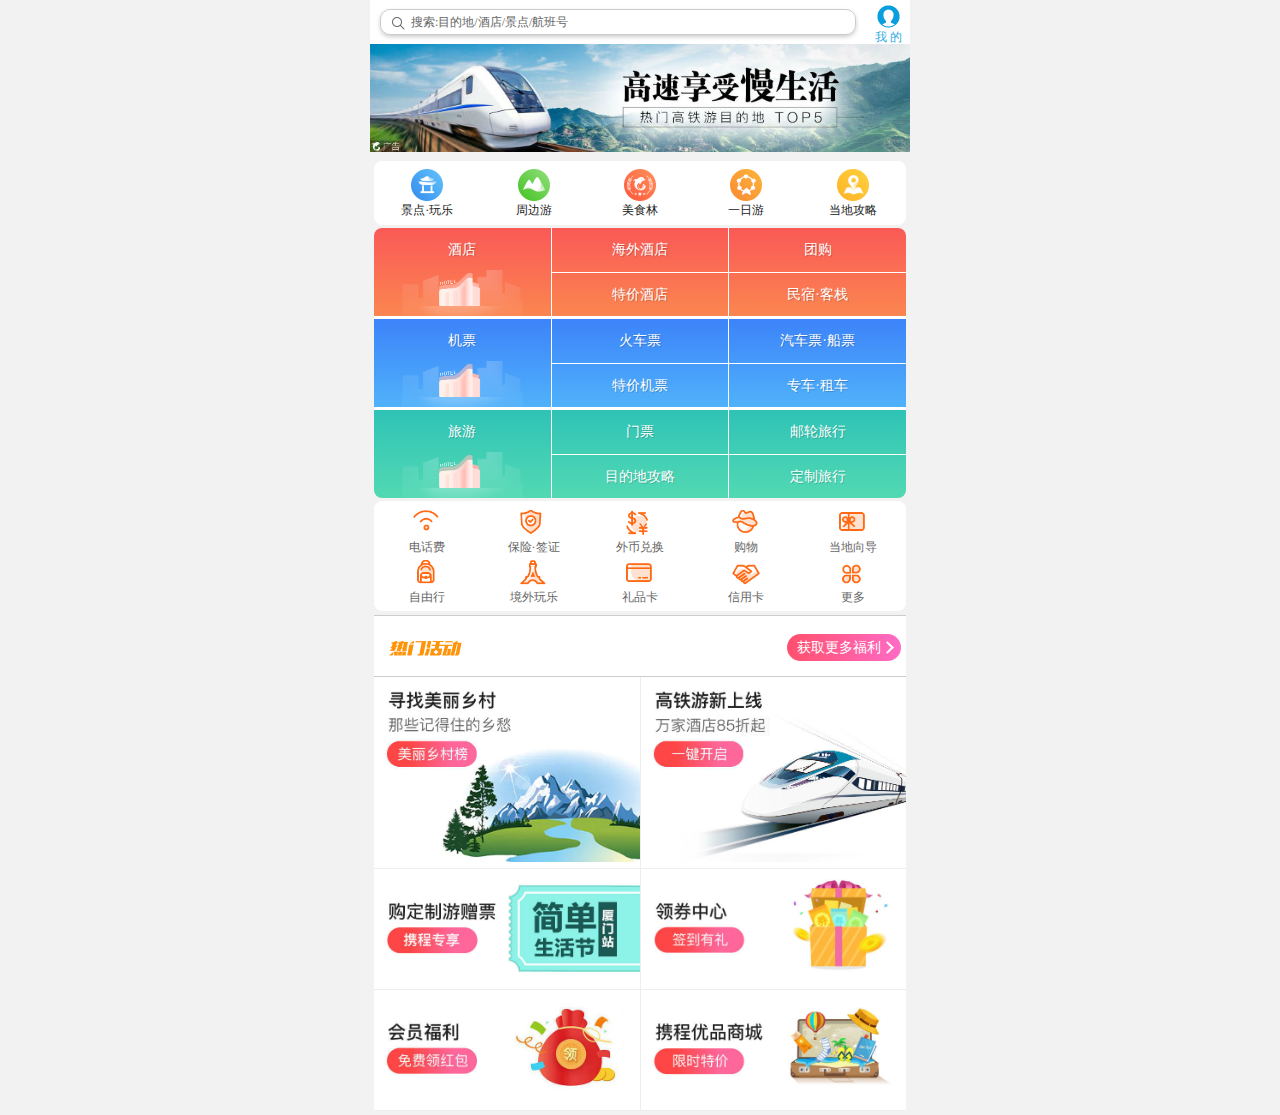
<file: 携程移动端首页/index.html>
<!DOCTYPE html>
<html lang="en">

<head>
      <meta charset="UTF-8">
      <meta http-equiv="X-UA-Compatible" content="IE=edge">
      <meta name="viewport"
            content="width=device-width, initial-scale=1.0,user-scalable=no,maximum-scale=1.0,minimum-scale=1.0">
      <link rel="stylesheet" href="./css/normalize.css">
      <link rel="stylesheet" href="./css/index.css">
      <title>携程旅行-酒店预订,机票预订查询,旅游度假,商旅管理-携程无线官网</title>
      <meta name="description"
            content="携程旅行网是中国领先的在线旅行服务公司，旗下携程旅行向超过9000万会员提供酒店预订、酒店点评及特价酒店查询、机票预订、飞机票查询、时刻表、票价查询、航班查询、度假预订、商旅管理、为您的出行提供全方位旅行服务。" />
</head>

<body>
      <div class="search-index">
            <div class="search">
                  <span>搜索:目的地/酒店/景点/航班号</span>
            </div>
            <a href="#" class="user">我 的</a>
      </div>
      <div class="focus">
            <img src="./upload/focus.jpg" alt="">
      </div>
      <ul class="local-nav">
            <li>
                  <a href="https://m.ctrip.com/html5/" title="景点·玩乐" target="block">
                        <span class="local-nav-icon"></span>
                        <span>景点·玩乐</span>
                  </a>
            </li>
            <li>
                  <a href="https://m.ctrip.com/html5/" title="周边游" target="block">
                        <span class="local-nav-icon"></span>
                        <span>周边游</span>
                  </a>
            </li>
            <li>
                  <a href="https://m.ctrip.com/html5/" title="美食林" target="block">
                        <span class="local-nav-icon"></span>
                        <span>美食林</span>
                  </a>
            </li>
            <li>
                  <a href="https://m.ctrip.com/html5/" title="一日游" target="block">
                        <span class="local-nav-icon"></span>
                        <span>一日游</span>
                  </a>
            </li>
            <li>
                  <a href="https://m.ctrip.com/html5/" title="当地攻略" target="block">
                        <span class="local-nav-icon"></span>
                        <span>当地攻略</span>
                  </a>
            </li>
      </ul>
      <nav>
            <div class="nav-common">
                  <div class="nav-items"><a href="#" title="酒店">酒店</a></div>
                  <div class="nav-items">
                        <a href="#" title="海外酒店">海外酒店</a>
                        <a href="#" title="特价酒店">特价酒店</a>
                  </div>
                  <div class="nav-items">
                        <a href="#" title="团购">团购</a>
                        <a href="#" title="民宿·客栈">民宿·客栈</a>
                  </div>
            </div>
            <div class="nav-common">
                  <div class="nav-items"><a href="#" title="机票">机票</a></div>
                  <div class="nav-items">
                        <a href="#" title="火车票">火车票</a>
                        <a href="#" title="特价机票">特价机票</a>
                  </div>
                  <div class="nav-items">
                        <a href="#" title="汽车票·船票">汽车票·船票</a>
                        <a href="#" title="专车·租车">专车·租车</a>
                  </div>
            </div>
            <div class="nav-common">
                  <div class="nav-items"><a href="#" title="旅游">旅游</a></div>
                  <div class="nav-items">
                        <a href="#" title="门票">门票</a>
                        <a href="#" title="目的地攻略">目的地攻略</a>
                  </div>
                  <div class="nav-items">
                        <a href="#" title="邮轮旅行">邮轮旅行</a>
                        <a href="#" title="定制旅行">定制旅行</a>
                  </div>
            </div>

      </nav>
      <ul class="subnav-entry">
            <li>
                  <a href="#">
                        <span class="subnav-entry-icon"></span>
                        <span>电话费</span>
                  </a>
            </li>
            <li>
                  <a href="#">
                        <span class="subnav-entry-icon"></span>
                        <span>保险·签证</span>
                  </a>
            </li>
            <li>
                  <a href="#">
                        <span class="subnav-entry-icon"></span>
                        <span>外币兑换</span>
                  </a>
            </li>
            <li>
                  <a href="#">
                        <span class="subnav-entry-icon"></span>
                        <span>购物</span>
                  </a>
            </li>
            <li>
                  <a href="#">
                        <span class="subnav-entry-icon"></span>
                        <span>当地向导</span>
                  </a>
            </li>
            <li>
                  <a href="#">
                        <span class="subnav-entry-icon"></span>
                        <span>自由行</span>
                  </a>
            </li>
            <li>
                  <a href="#">
                        <span class="subnav-entry-icon"></span>
                        <span>境外玩乐</span>
                  </a>
            </li>
            <li>
                  <a href="#">
                        <span class="subnav-entry-icon"></span>
                        <span>礼品卡</span>
                  </a>
            </li>
            <li>
                  <a href="#">
                        <span class="subnav-entry-icon"></span>
                        <span>信用卡</span>
                  </a>
            </li>
            <li>
                  <a href="#">
                        <span class="subnav-entry-icon"></span>
                        <span>更多</span>
                  </a>
            </li>
      </ul>
      <div class="sales-box">
            <div class="sales-hd">
                  <h2>热门活动</h2>
                  <a href="#">获取更多福利</a>
            </div>
            <div class="sales-bd">
                  <div class="row">
                        <a href="#">
                              <img src="./upload/pic1.jpg" alt="">
                        </a>
                        <a href="#">
                              <img src="./upload/pic2.jpg" alt="">
                        </a>
                  </div>
                  <div class="row">
                        <a href="#">
                              <img src="./upload/pic3.jpg" alt="">
                        </a>
                        <a href="#">
                              <img src="./upload/pic4.jpg" alt="">
                        </a>
                  </div>
                  <div class="row">
                        <a href="#">
                              <img src="./upload/pic5.jpg" alt="">
                        </a>
                        <a href="#">
                              <img src="./upload/pic6.jpg" alt="">
                        </a>
                  </div>
            </div>
      </div>
</body>

</html>
</file>
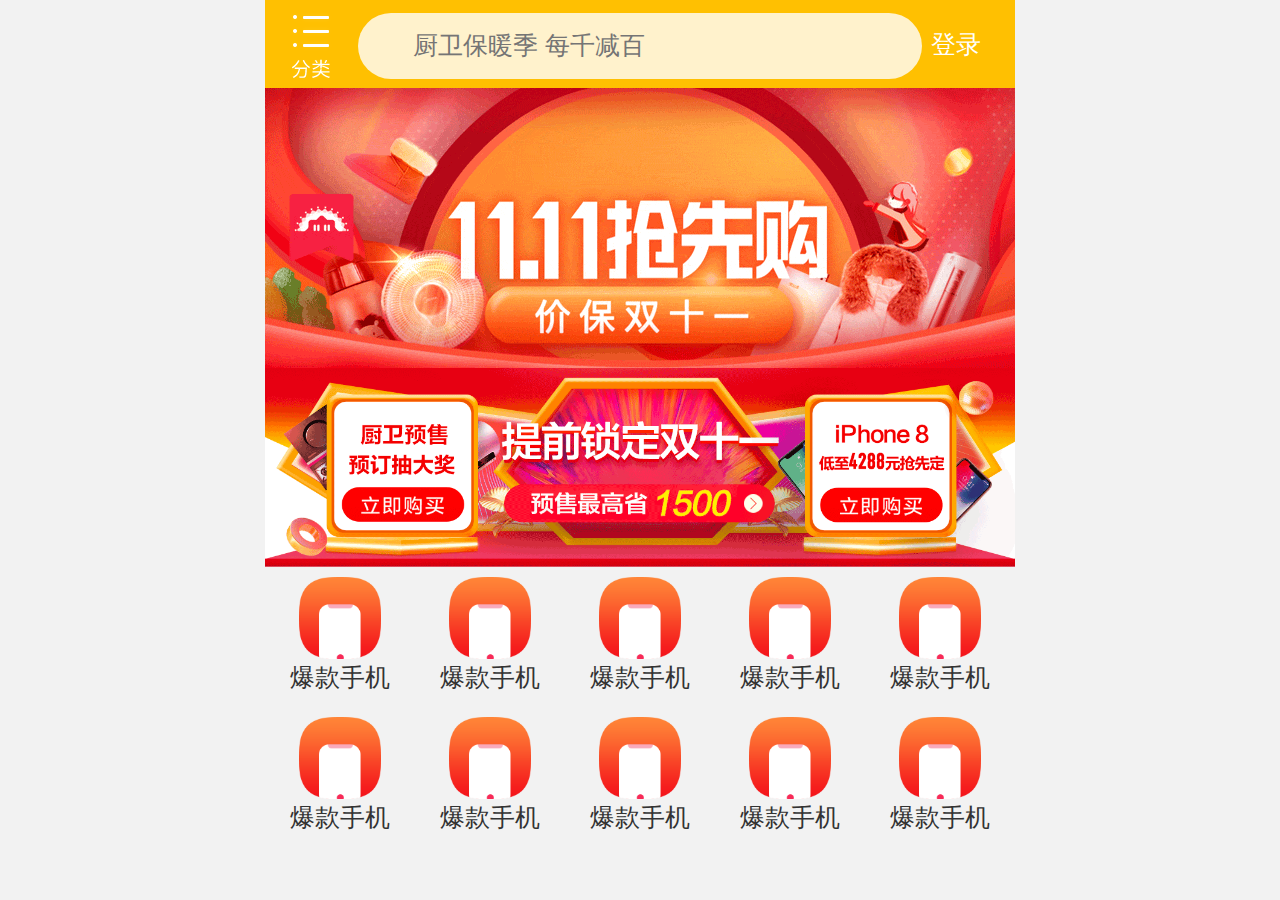
<file: 苏宁移动端首页/index.html>
<!DOCTYPE html>
<html lang="en">

<head>
    <meta charset="UTF-8">
    <meta http-equiv="X-UA-Compatible" content="IE=edge">
    <meta name="viewport"
        content="width=device-width, initial-scale=1.0,user-scalable=no,maximum-scale=1.0,minimum-scale=1.0">
    <link rel="stylesheet" href="./css/normalize.css">
    <link rel="stylesheet" href="./css/index.css">
    <title>苏宁</title>
</head>

<body>
    <div class="search-content">
        <a href="#" class="classify">

        </a>
        <div class="search">
            <form action="">
                <input type="search" placeholder="厨卫保暖季 每千减百">
            </form>
        </div>
        <a href="#" class="login">登录</a>
    </div>
    <div class="banner">
        <img src="./upload/banner.gif" alt="">
    </div>
    <div class="ad">
        <a href="#">
            <img src="./upload/ad1.gif" alt="">
        </a>
        <a href="#">
            <img src="./upload/ad2.gif" alt="">
        </a>
        <a href="#">
            <img src="./upload/ad3.gif" alt="">
        </a>
    </div>
    <nav>
        <a href="#">
            <img src="./upload/nav1.png" alt="">
            <span>爆款手机</span>
        </a>
        <a href="#">
            <img src="./upload/nav1.png" alt="">
            <span>爆款手机</span>
        </a>
        <a href="#">
            <img src="./upload/nav1.png" alt="">
            <span>爆款手机</span>
        </a>
        <a href="#">
            <img src="./upload/nav1.png" alt="">
            <span>爆款手机</span>
        </a>
        <a href="#">
            <img src="./upload/nav1.png" alt="">
            <span>爆款手机</span>
        </a>
        <a href="#">
            <img src="./upload/nav1.png" alt="">
            <span>爆款手机</span>
        </a>
        <a href="#">
            <img src="./upload/nav1.png" alt="">
            <span>爆款手机</span>
        </a>
        <a href="#">
            <img src="./upload/nav1.png" alt="">
            <span>爆款手机</span>
        </a>
        <a href="#">
            <img src="./upload/nav1.png" alt="">
            <span>爆款手机</span>
        </a>
        <a href="#">
            <img src="./upload/nav1.png" alt="">
            <span>爆款手机</span>
        </a>

    </nav>
</body>

</html>
</file>
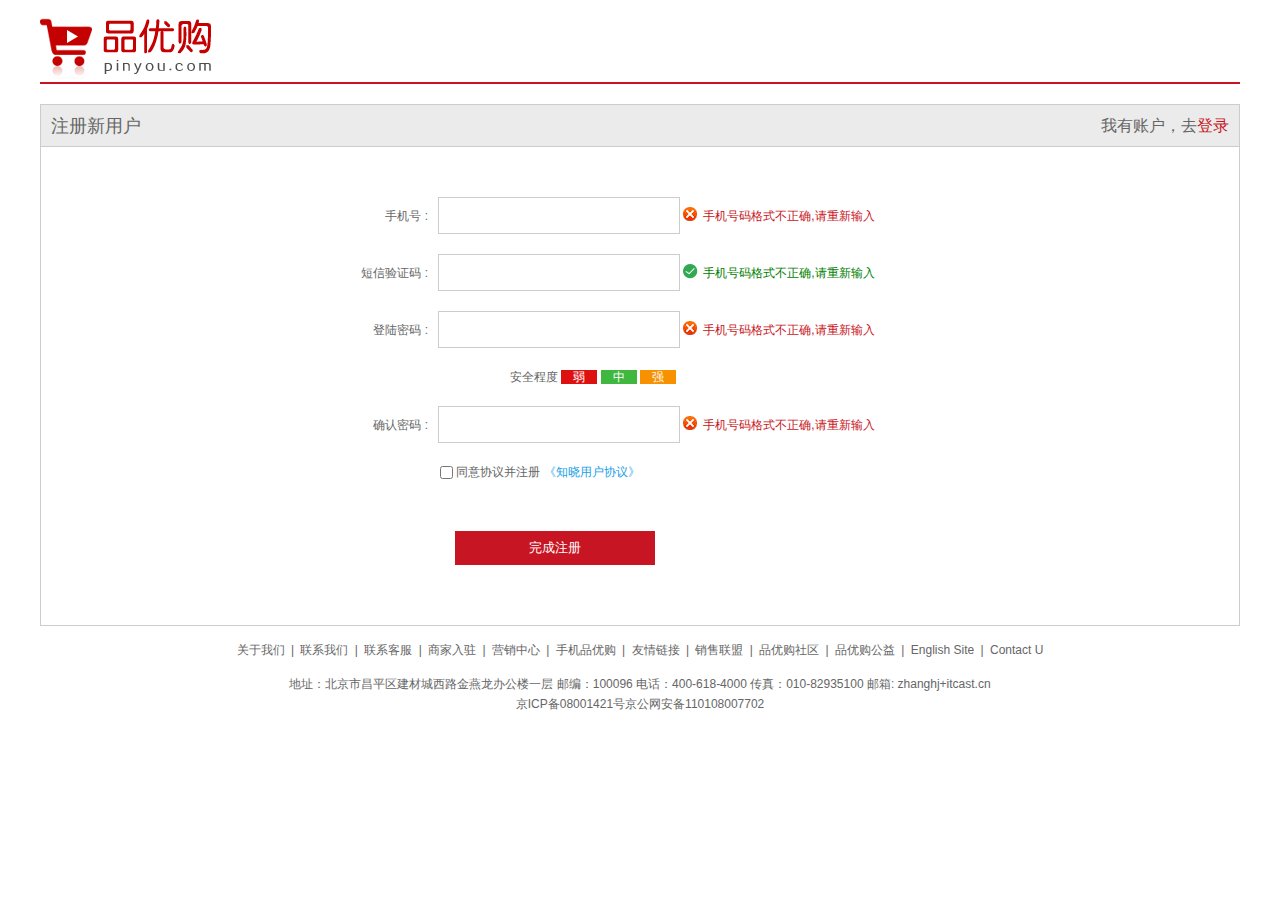
<file: shoping/register.html>
<!DOCTYPE html>
<html lang="en">

<head>
    <!DOCTYPE html>
    <html lang="en">

    <head>
        <meta charset="UTF-8">
        <meta http-equiv="X-UA-Compatible" content="IE=edge">
        <meta name="viewport" content="width=device-width, initial-scale=1.0">
        <title>品优购-注册页面</title>
        <!-- 网站说明 -->
        <meta name="description"
            content="列表页-专业的综合网上购物商城,销售家电、数码通讯、电脑、家居百货、服装服饰、母婴、图书、食品等数万个品牌优质商品.便捷、诚信的服务，为您提供愉悦的网上购物体验!" />
        <!-- 网站关键字 -->
        <meta name="keywords" content="网上购物,网上商城,手机,笔记本,电脑,MP3,CD,VCD,DV,相机,数码,配件,手表,存储卡,品优购" />
        <link rel="shortcut icon" href="favicon.ico" type="image/x-icon">
        <link rel="stylesheet" href="css/base.css">
        <link rel="stylesheet" href="css/register.css">
    </head>

<body>
    <div class="w">
        <header>
            <div class="logo">
                <a href="./index.html"> <img src="./images/logo.png" alt=""></a>
            </div>
        </header>
        <div class="registerarea">
            <h3>注册新用户
                <div class="login">我有账户，去<a href="#">登录</a></div>
            </h3>
            <div class="reg_form">
                <form action="">
                    <ul>
                        <li>
                            <label for="">手机号 :</label><input type="tel" class="inp">
                            <span class="error"><i class="error_icon"></i>手机号码格式不正确,请重新输入</span>
                        </li>
                        <li>
                            <label for="">短信验证码 :</label><input type="tel" class="inp">
                            <span class="success"><i class="success_icon"></i>手机号码格式不正确,请重新输入</span>
                        </li>
                        <li>
                            <label for="">登陆密码 :</label><input type="password" class="inp">
                            <span class="error"><i class="error_icon"></i>手机号码格式不正确,请重新输入</span>
                        </li>
                        <li class="safe">
                            安全程度 <i>弱</i> <i>中</i> <i>强</i>
                        </li>
                        <li>
                            <label for="">确认密码 :</label><input type="password" class="inp">
                            <span class="error"><i class="error_icon"></i>手机号码格式不正确,请重新输入</span>
                        </li>
                        <li class="agree">
                            <input type="checkbox">
                            同意协议并注册
                            <a href="#">《知晓用户协议》</a>
                        </li>
                        <li>
                            <input type="submit" value="完成注册" class="btn">
                        </li>
                    </ul>
                </form>
            </div>
        </div>
        <div class="fotter">
            <div class="links">
                <a href="#">关于我们</a>
                <i>|</i>
                <a href="#">联系我们</a>
                <i>|</i>
                <a href="#">联系客服</a>
                <i>|</i>
                <a href="#">商家入驻</a>
                <i>|</i>
                <a href="#">营销中心</a>
                <i>|</i>
                <a href="#">手机品优购</a>
                <i>|</i>
                <a href="#">友情链接</a>
                <i>|</i>
                <a href="#">销售联盟</a>
                <i>|</i>
                <a href="#">品优购社区</a>
                <i>|</i>
                <a href="#">品优购公益</a>
                <i>|</i>
                <a href="#">English Site</a>
                <i>|</i>
                <a href="#">Contact U</a>
            </div>
            <div class="copyright">
                地址：北京市昌平区建材城西路金燕龙办公楼一层 邮编：100096 电话：400-618-4000 传真：010-82935100 邮箱: zhanghj+itcast.cn </br>
                京ICP备08001421号京公网安备110108007702

            </div>
        </div>
    </div>

</body>

</html>
</file>
<file: 携程移动端首页/css/index.css>
body {
    max-width: 540px;
    min-width: 320px;
    margin: 0 auto;
    font: normal 14px/1.5 Tahoma, "Lucida Grande", Verdana, "Microsoft Yahei", STXihei, hei;
    color: #000;
    background: #f2f2f2;
    overflow-x: hidden;
    -webkit-tap-highlight-color: transparent;
}

a {
    text-decoration: none;
    color: #222;
}

div {
    box-sizing: border-box;
}

ul {
    margin: 0;
    padding: 0;
    list-style: none;
}

.search-index {
    position: fixed;
    top: 0;
    left: 50%;
    transform: translateX(-50%);
    width: 100%;
    min-width: 320px;
    max-width: 540px;
    height: 44px;
    display: flex;
    background-color: #fff;
}

.search {
    position: relative;
    flex: 1;
    border: 1px solid #ccc;
    border-radius: 10px;
    height: 26px;
    line-height: 24px;
    font-size: 12px;
    color: #666;
    margin: auto 10px;
    padding-left: 30px;
    box-shadow: 0 2px 4px rgba(0, 0, 0, .2);

}


.search::before {
    content: "";
    position: absolute;
    top: 1px;
    left: 5px;
    width: 15px;
    height: 15px;
    background: url(../images/sprite.png) no-repeat -59px -279px;
    background-size: 104px auto;
    margin: 5px 5px;
}

.user {
    text-align: center;
    font-size: 12px;
    width: 44px;
    height: 44px;
    color: #2eaae0;
}

.user::before {
    content: "";
    display: block;
    width: 23px;
    height: 23px;
    background: url(../images/sprite.png) no-repeat -59px -194px;
    background-size: 104px auto;
    margin: 5px auto 0;
}

.focus {
    margin-top: 44px;
}

.focus img {
    width: 100%;
}

.local-nav {
    display: flex;
    height: 64px;
    background-color: #fff;
    margin: 3px 4px;
    border-radius: 8px;
}

.local-nav li {
    flex: 1;
}

.local-nav a {
    display: flex;
    flex-direction: column;
    align-items: center;
    font-size: 12px;
}

.local-nav-icon {
    width: 32px;
    height: 32px;
    margin-top: 8px;
    background: url(../images/localnav_bg.png) no-repeat 0 0;
    background-size: 32px auto;
}

.local-nav li:nth-child(2) .local-nav-icon {
    background-position: 0 -32px;
}

.local-nav li:nth-child(3) .local-nav-icon {
    background-position: 0 -64px;
}

.local-nav li:nth-child(4) .local-nav-icon {
    background-position: 0 -96px;
}

.local-nav li:nth-child(5) .local-nav-icon {
    background-position: 0 -128px;
}

nav {
    border-radius: 8px;
    margin: 0 4px 3px;
    overflow: hidden;
    background-color: #fff;
}

.nav-common {
    display: flex;
    height: 88px;
}

.nav-common:nth-child(1) {
    background-image: linear-gradient(180deg, #fa5956, #fb8650);
}

.nav-common:nth-child(2) {
    margin: 3px 0;
    background-image: linear-gradient(180deg, #3c83fa, #50b2fa);
}

.nav-common:nth-child(3) {
    background-image: linear-gradient(180deg, #2fc3b6, #52d9b3);
}

.nav-items {
    flex: 1;
    display: flex;
    flex-direction: column;
}

.nav-items a {
    flex: 1;
    text-align: center;
    line-height: 44px;
    color: #fff;
    text-shadow: 1px 1px rgba(0, 0, 0, .2);
}

.nav-items a:nth-child(1) {
    border-bottom: 1px solid #fff;
}

.nav-items:nth-child(1) a {
    border: 0;
}

.nav-common .nav-items:nth-child(1) a {
    background: url(../images/hotel.png) no-repeat bottom center;
    background-size: 121px auto;
}

.nav-items:nth-child(-n+2) {
    border-right: 1px solid #fff;
}

.subnav-entry {
    display: flex;
    flex-wrap: wrap;
    border-radius: 8px;
    background-color: #fff;
    margin: 0 4px;
    padding: 5px 0;
}

.subnav-entry li {
    flex-wrap: wrap;
    flex: 20%;
    text-align: center;
}

.subnav-entry li a span {
    font-size: 12px;
    color: #666;
}

.subnav-entry a {
    display: flex;
    flex-direction: column;
    align-items: center;
}

.subnav-entry-icon {
    width: 28px;
    height: 28px;
    margin-top: 4px;
    background: url(../images/subnav-bg.png) no-repeat;
    background-size: 28px auto;
}

.subnav-entry li:nth-child(2) .subnav-entry-icon {
    background-position: 0px -30px;
}

.subnav-entry li:nth-child(3) .subnav-entry-icon {
    background-position: 0px -63px;
}

.subnav-entry li:nth-child(4) .subnav-entry-icon {
    background-position: 0px -100px;
}

.subnav-entry li:nth-child(5) .subnav-entry-icon {
    background-position: 0px -132px;
}

.subnav-entry li:nth-child(6) .subnav-entry-icon {
    background-position: 4px -164px;
}

.subnav-entry li:nth-child(7) .subnav-entry-icon {
    background-position: 0px -198px;
}

.subnav-entry li:nth-child(8) .subnav-entry-icon {
    background-position: 0px -230px;
}

.subnav-entry li:nth-child(9) .subnav-entry-icon {
    background-position: 0px -258px;
}

.subnav-entry li:nth-child(10) .subnav-entry-icon {
    background-position: 3px -287px;
}

.sales-box {
    border-top: 1px solid #ccc;
    background-color: #fff;
    margin: 4px;
}

.sales-hd {
    position: relative;
    height: 44px;
    border-bottom: 1px solid #ccc;
}

.sales-hd h2 {
    text-indent: -999px;
    overflow: hidden;
}

.sales-hd h2::after {
    position: absolute;
    top: 8px;
    left: 15px;
    content: "";
    width: 79px;
    height: 15px;
    background: url(../images/hot.png) no-repeat 0 -20px;
    background-size: 79px auto;
}

.sales-hd a {
    position: absolute;
    right: 5px;
    top: 1px;
    color: #fff;
    background-image: linear-gradient(90deg, #ff506c, #ff6bc6);
    border-radius: 15px;
    padding: 3px 20px 3px 10px;
}

.sales-hd a::after {
    content: "";
    position: absolute;
    top: 9px;
    right: 9px;
    width: 7px;
    height: 7px;
    border-top: 2px solid #fff;
    border-right: 2px solid #fff;
    transform: rotate(45deg);
}

.row {
    display: flex;
}

.row a {
    flex: 1;
    border-bottom: 1px solid #eee;
}

.row a:nth-child(1) {
    border-right: 1px solid #eee;
}

.row a img {
    width: 100%;
}
</file>
<file: 苏宁移动端首页/css/index.css>
html {
  font-size: 50px;
}
a {
  text-decoration: none;
}
@media screen and (min-width: 320px) {
  html {
    font-size: 21.33333333px;
  }
}
@media screen and (min-width: 360px) {
  html {
    font-size: 24px;
  }
}
@media screen and (min-width: 375px) {
  html {
    font-size: 25px;
  }
}
@media screen and (min-width: 384px) {
  html {
    font-size: 25.6px;
  }
}
@media screen and (min-width: 400px) {
  html {
    font-size: 26.66666667px;
  }
}
@media screen and (min-width: 414px) {
  html {
    font-size: 27.6px;
  }
}
@media screen and (min-width: 424px) {
  html {
    font-size: 28.26666667px;
  }
}
@media screen and (min-width: 480px) {
  html {
    font-size: 32px;
  }
}
@media screen and (min-width: 540px) {
  html {
    font-size: 36px;
  }
}
@media screen and (min-width: 720px) {
  html {
    font-size: 48px;
  }
}
@media screen and (min-width: 750px) {
  html {
    font-size: 50px;
  }
}
body {
  position: relative;
  min-width: 320px;
  width: 15rem;
  margin: 0 auto;
  line-height: 1.5;
  font-family: Arial, Helvetica;
  background: #f2f2f2;
}
.search-content {
  display: flex;
  position: fixed;
  top: 0;
  left: 50%;
  transform: translateX(-50%);
  width: 15rem;
  height: 1.76rem;
  background-color: #ffc001;
}
.search-content .classify {
  width: 0.88rem;
  height: 1.4rem;
  margin: 0.22rem 0.5rem 0.14rem 0.48rem;
  background: url(../images/classify.png);
  background-size: 0.88rem 1.4rem;
}
.search-content .search {
  flex: 1;
}
.search-content .search input {
  width: 100%;
  border: 0;
  outline: none;
  height: 1.32rem;
  border-radius: 0.66rem;
  background-color: #fff2cc;
  margin-top: 0.24rem;
  font-size: 0.5rem;
  padding-left: 1.1rem;
  color: #757575;
}
.search-content .login {
  width: 1.5rem;
  height: 1.4rem;
  margin: 0.18rem;
  font-size: 0.5rem;
  color: #fff;
  line-height: 1.4rem;
}
.banner {
  width: 15rem;
  height: 7.36rem;
}
.banner img {
  width: 100%;
  height: 100%;
}
.ad {
  display: flex;
}
.ad a {
  flex: 1;
}
.ad a img {
  width: 100%;
  vertical-align: middle;
}
nav {
  width: 15rem;
}
nav a {
  float: left;
  width: 3rem;
  height: 2.8rem;
  text-align: center;
}
nav a img {
  display: block;
  width: 1.64rem;
  height: 1.64rem;
  margin: 0.2rem auto 0;
}
nav a span {
  display: block;
  font-size: 0.5rem;
  color: #333;
}
</file>
<file: shoping/css/base.css>
/* 把我们所有标签的内外边距清零 */
* {
    margin: 0;
    padding: 0;
    /* css3盒子模型 */
    box-sizing: border-box;
}

/* em 和 i 斜体的文字不倾斜 */
em,
i {
    font-style: normal
}

/* 去掉li 的小圆点 */
li {
    list-style: none
}

img {
    /* border 0 照顾低版本浏览器 如果 图片外面包含了链接会有边框的问题 */
    border: 0;
    /* 取消图片底侧有空白缝隙的问题 */
    vertical-align: middle
}

button {
    /* 当我们鼠标经过button 按钮的时候，鼠标变成小手 */
    cursor: pointer
}

a {
    color: #666;
    text-decoration: none
}

a:hover {
    color: #c81623
}

button,
input {
    /* "\5B8B\4F53" 就是宋体的意思 这样浏览器兼容性比较好 */
    font-family: Microsoft YaHei, Heiti SC, tahoma, arial, Hiragino Sans GB, "\5B8B\4F53", sans-serif;
    border: 0;
    outline: none;
}

body {
    /* CSS3 抗锯齿形 让文字显示的更加清晰 */
    -webkit-font-smoothing: antialiased;
    background-color: #fff;
    font: 12px/1.5 Microsoft YaHei, Heiti SC, tahoma, arial, Hiragino Sans GB, "\5B8B\4F53", sans-serif;
    color: #666
}

.hide,
.none {
    display: none
}

/* 清除浮动 */
.clearfix:after {
    visibility: hidden;
    clear: both;
    display: block;
    content: " ";
    height: 0
}

.clearfix {
    *zoom: 1
}
</file>
<file: shoping/css/register.css>
.w {
    width: 1200px;
    margin: 0 auto;
}

header {
    height: 84px;
    border-bottom: 2px solid #c81523;
}

.logo {
    padding-top: 18px;
}

.registerarea {
    height: 522px;
    border: 1px solid #ccc;
    margin-top: 20px;
}

.registerarea h3 {
    height: 42px;
    line-height: 42px;
    font-size: 18px;
    font-weight: 400;
    padding: 0 10px;
    background-color: #ebebeb;
    border-bottom: 1px solid #ccc;
}

.registerarea h3 .login {
    float: right;
    font-size: 16px;
}

.registerarea h3 .login a {
    color: #c81523;
}

.reg_form {
    width: 600px;
    margin: 50px auto 0;
}

.reg_form ul li {
    margin-bottom: 20px;
}

.reg_form ul li label {
    display: inline-block;
    width: 88px;
    text-align: right;
}

.reg_form ul li .inp {
    width: 242px;
    height: 37px;
    margin-left: 10px;
    padding: 0 10px;
    border: 1px solid #ccc;
}

.error {
    color: #c81523;
}

.error_icon {
    display: inline-block;
    width: 20px;
    height: 20px;
    vertical-align: middle;
    background: url(/shoping/upload/icon_error.png) no-repeat;
}

.success {
    color: green;
}

.success_icon {
    display: inline-block;
    width: 20px;
    height: 20px;
    vertical-align: middle;
    background: url(/shoping/upload/icon_succes.png) no-repeat;
    background-size: 15px 15px;
}

.safe {
    margin-left: 170px;
}

.safe i {
    padding: 0 12px;
    color: #fff;
}

.safe i:nth-child(1) {
    background-color: #de1111;
}

.safe i:nth-child(2) {
    background-color: #40b83f;
}

.safe i:nth-child(3) {
    background-color: #f79100;
}

.agree {
    padding: 0 100px;
}

.agree a {
    color: #1ba1e6;
}

.agree input {
    vertical-align: middle;
}

.btn {
    cursor: pointer;
    width: 200px;
    height: 34px;
    margin: 30px 0 0 115px;
    color: #fff;
    background-color: #c81523;
}

.fotter {
    text-align: center;
}

.links {
    margin: 15px 0;
}

.links a {
    margin: 0 3px;
}

.copyright {
    line-height: 20px;
}
</file>
